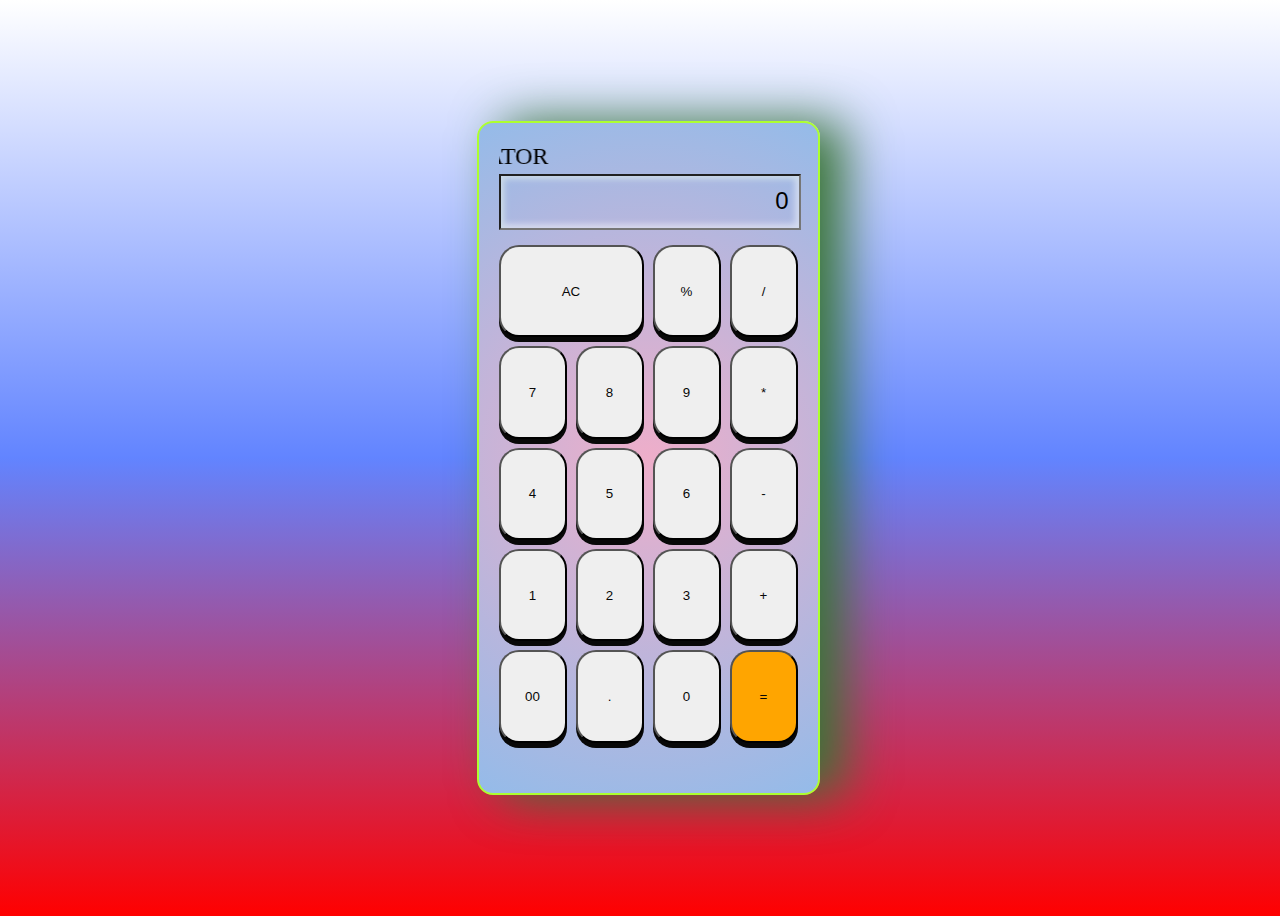
<file: Calculator/index.html>
<!DOCTYPE html>
<html lang="en">
<head>
    <meta charset="UTF-8">
    <meta name="viewport" content="width=device-width, initial-scale=1.0">
    <title>Calculator</title>
    <link rel="stylesheet" href="style.css">
</head>
<body>
    <div class="container">
        <marquee behavior="" direction="right" bgcolor="" loop="5"> CALCULATOR</marquee>
        <input type="text" placeholder="0" class="re" id="result">
        <div class="btns">
            <button onclick="clearScreen()" class="big">AC</button>
            <!-- <button onclick="clearone()">DEL</button> -->
            <button onclick="display('%')">%</button>
            <button onclick="display('/')">/</button>
            <button onclick="display('7')">7</button>
            <button onclick="display('8')">8</button>
            <button onclick="display('9')">9</button>
            <button onclick="display('*')">*</button>
            <button onclick="display('4')">4</button>
            <button onclick="display('5')">5</button>
            <button onclick="display('6')">6</button>
            <button onclick="display('-')">-</button>
            <button onclick="display('1')">1</button>
            <button onclick="display('2')">2</button>
            <button onclick="display('3')">3</button>
            <button onclick="display('+')">+</button>
            <button onclick="display('00')">00</button>
            <button onclick="display('.')">.</button>
            <button onclick="display('0')">0</button>
            <button onclick="calculate()" class="eql">=</button>
        </div>
    </div>
    <script src="./index.js"></script>
</body>
</html>
</file>
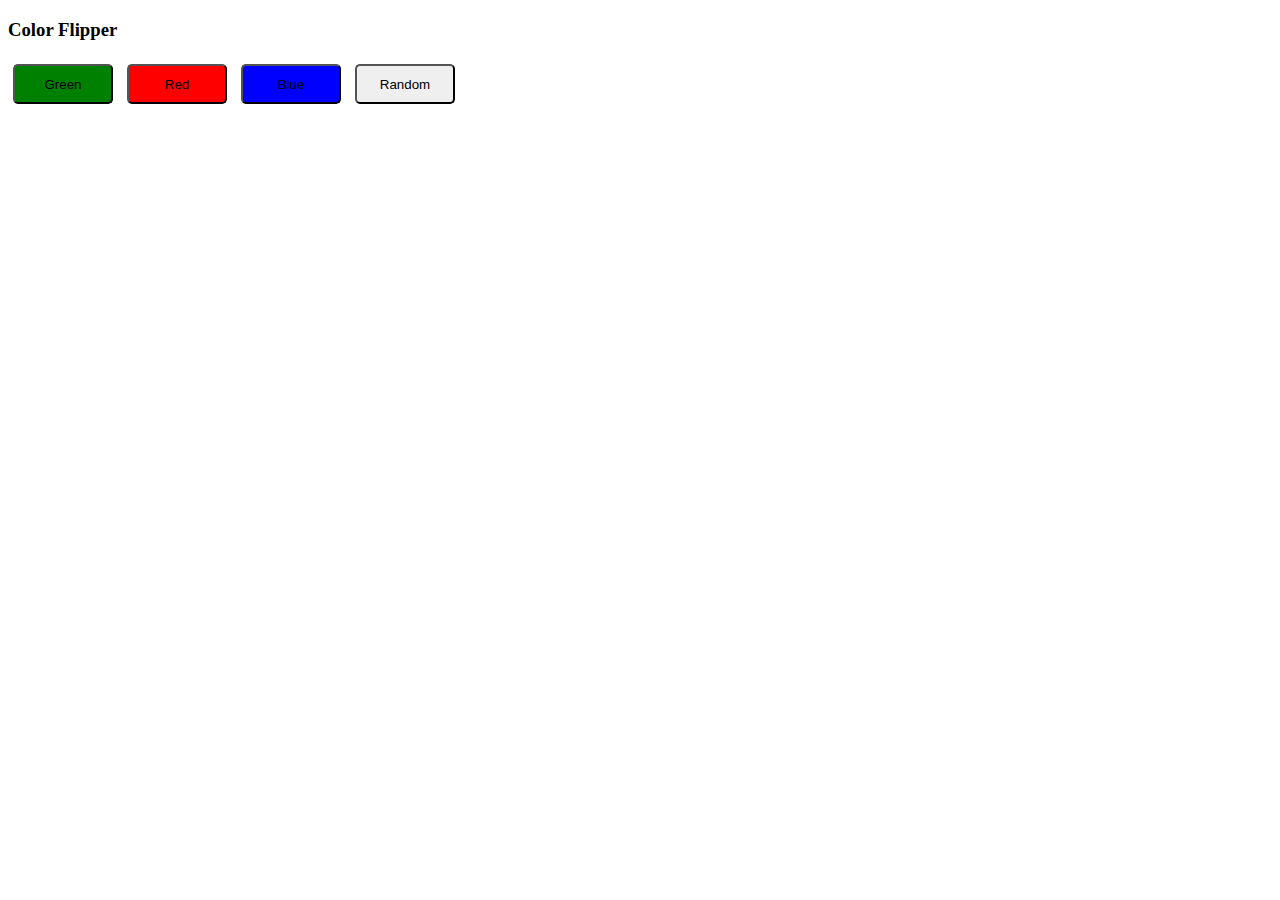
<file: ColorFlipper/index.html>
<!DOCTYPE html>
<html lang="en">
  <head>
    <title>Color Flipper</title>
    <link rel="stylesheet" href="./style.css" />
  </head>
  <body>
    <h3>Color Flipper</h3>
    <button id="green" onclick="setColor('green')">Green</button>
    <button id="red" onclick="setColor('red')">Red</button>
    <button id="blue" onclick="setColor('blue')">Blue</button>
    <button onclick="randomColor()">Random</button>
    <script src="./script.js"></script>
  </body>
</html>
</file>
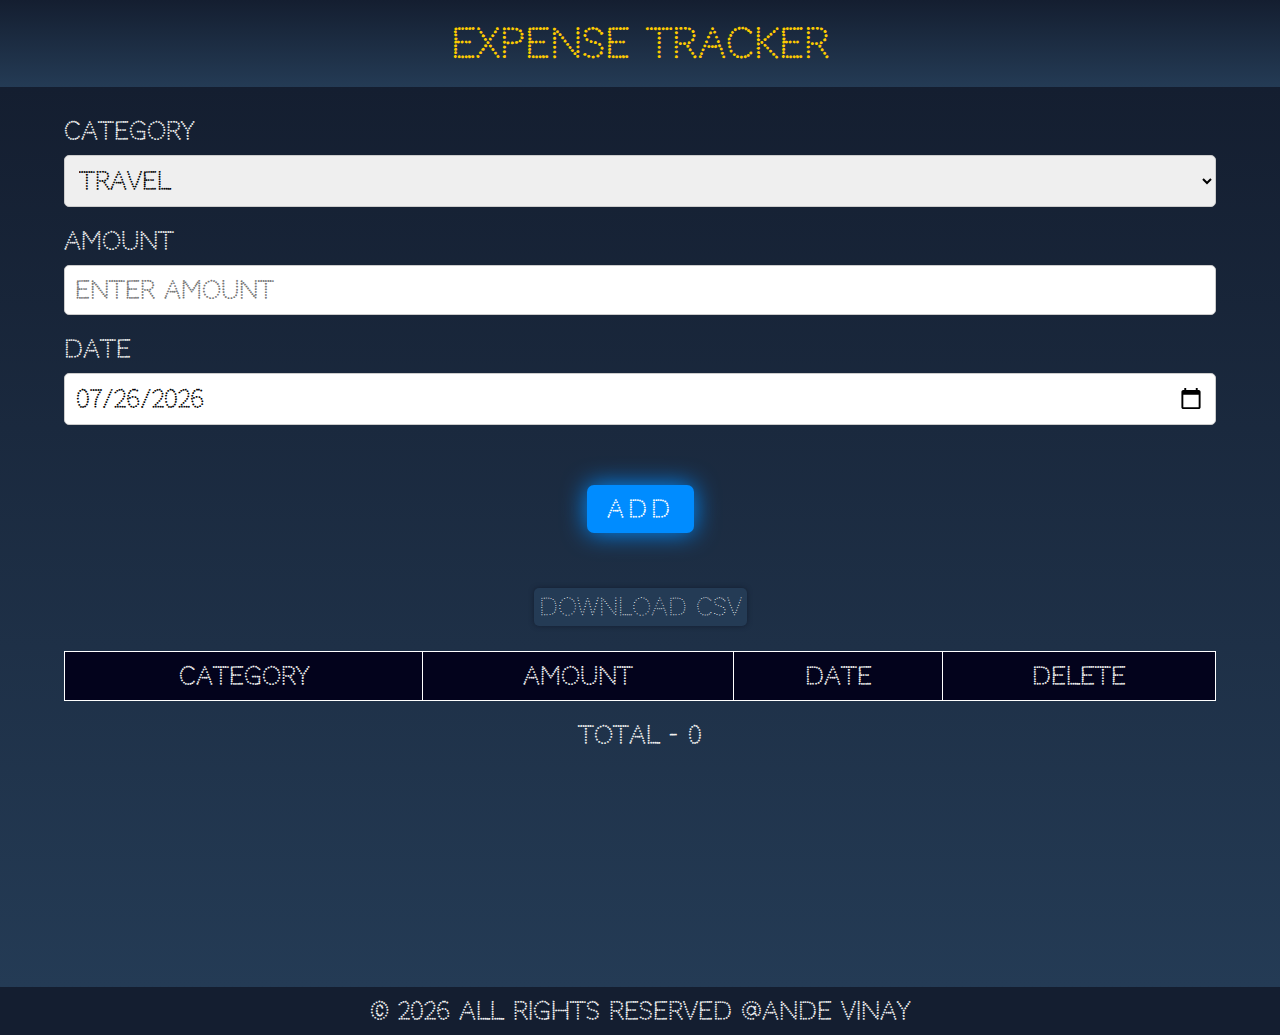
<file: Expense Tracker/index.html>
<!DOCTYPE html>
<html lang="en">
  <head>
    <meta charset="UTF-8" />
    <meta name="viewport" content="width=device-width, initial-scale=1.0" />
    <title>Expense Tracker</title>
    <link rel="stylesheet" href="styles.css" />
  </head>
  <body>
    <header>
      <h1 class="head">Expense Tracker</h1>
    </header>
    <main>
      <div class="options">
        <div class="option">
          <h2>Category</h2>
          <select id="category">
            <option value="travel">Travel</option>
            <option value="entertainment">Entertainment</option>
            <option value="food">Food</option>
            <option value="others">Others</option>
          </select>
          <input
            type="text"
            id="custom-category"
            placeholder="Enter custom category"
            class="hidden"
          />
        </div>
        <div class="option">
          <h2>Amount</h2>
          <input type="number" id="amount" placeholder="Enter amount" />
        </div>
        <div class="option">
          <h2>Date</h2>
          <input type="date" id="date" />
        </div>
        <button class="show-btn">ADD</button>
        <button class="download-btn">Download CSV</button>
      </div>
      <table>
        <thead class="thead">
          <tr>
            <th>Category</th>
            <th>Amount</th>
            <th>Date</th>
            <th>Delete</th>
          </tr>
        </thead>
        <tbody class="show-data"></tbody>
      </table>

      <div class="total">
        <p>Total -</p>
        <h3 class="amount">0</h3>
      </div>
    </main>

    <footer>
      <p>&copy; <span id="year"></span> All rights reserved @Ande Vinay</p>
    </footer>
  </body>
  <script src="./script.js"></script>
</html>
</file>
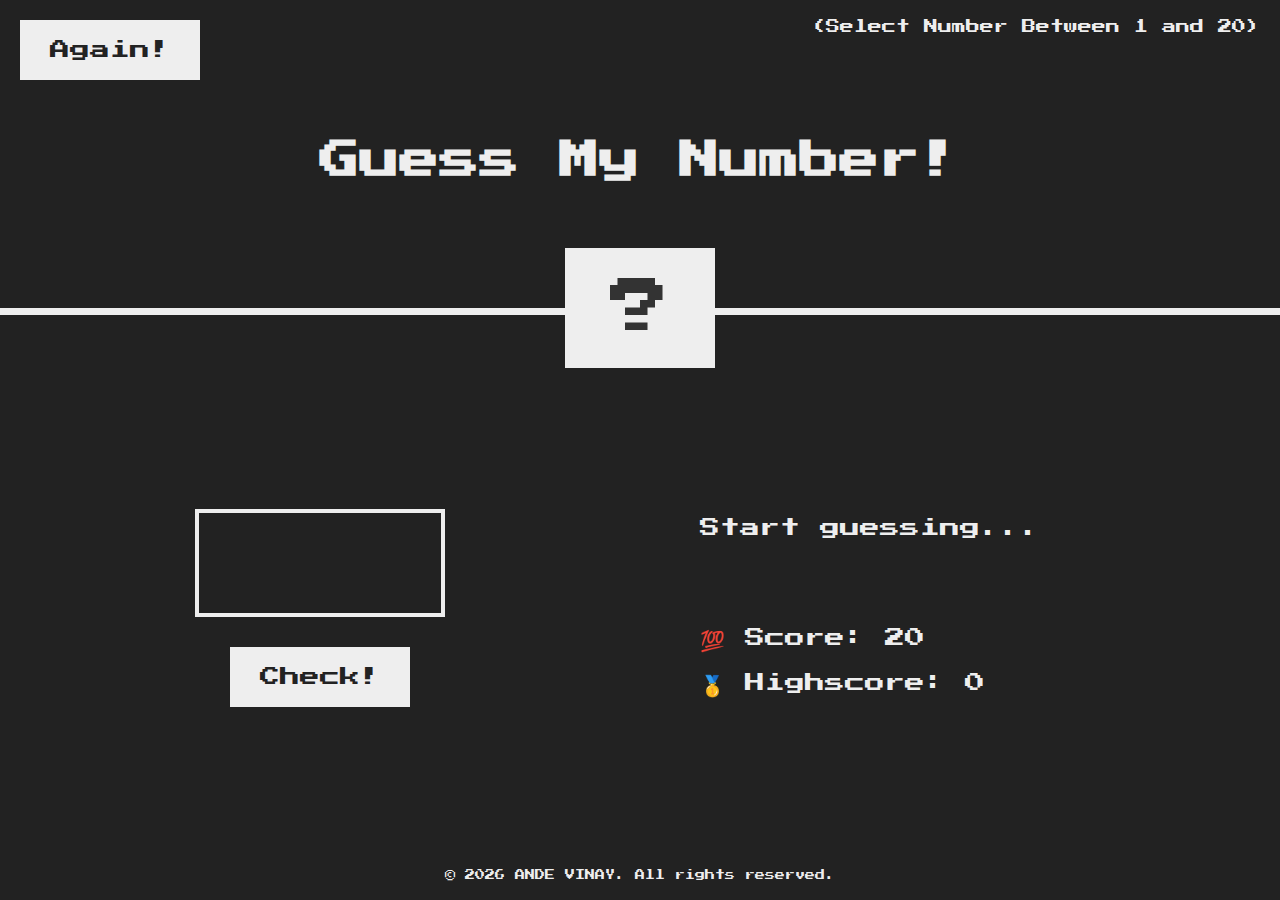
<file: Guess-My-Number/index.html>
<!DOCTYPE html>
<html lang="en">
  <head>
    <meta charset="UTF-8" />
    <meta name="viewport" content="width=device-width, initial-scale=1.0" />
    <meta http-equiv="X-UA-Compatible" content="ie=edge" />
    <link rel="stylesheet" href="index.css" />
    <!-- <link rel="stylesheet" href="./index.js"/> -->
    <title>Guess My Number!</title>
  </head>
  <body>
    <header>
      <h1>Guess My Number!</h1>
      <p class="between">(Select Number Between 1 and 20)</p>
      <button class="btn again">Again!</button>
      <div class="number">?</div>
    </header>
    <main>
      <section class="left">
        <input type="number" class="guess" />
        <button class="btn check">Check!</button>
      </section>
      <section class="right">
        <p class="message">Start guessing...</p>
        <p class="label-score">💯 Score: <span class="score">20</span></p>
        <p class="label-highscore">
          🥇 Highscore: <span class="highscore">0</span>
        </p>
      </section>
      <footer>
        <p>&copy; <span id="year"></span> ANDE VINAY. All rights reserved.</p>
      </footer>
    </main>
    <script src="index.js"></script>
  </body>
</html>
</file>
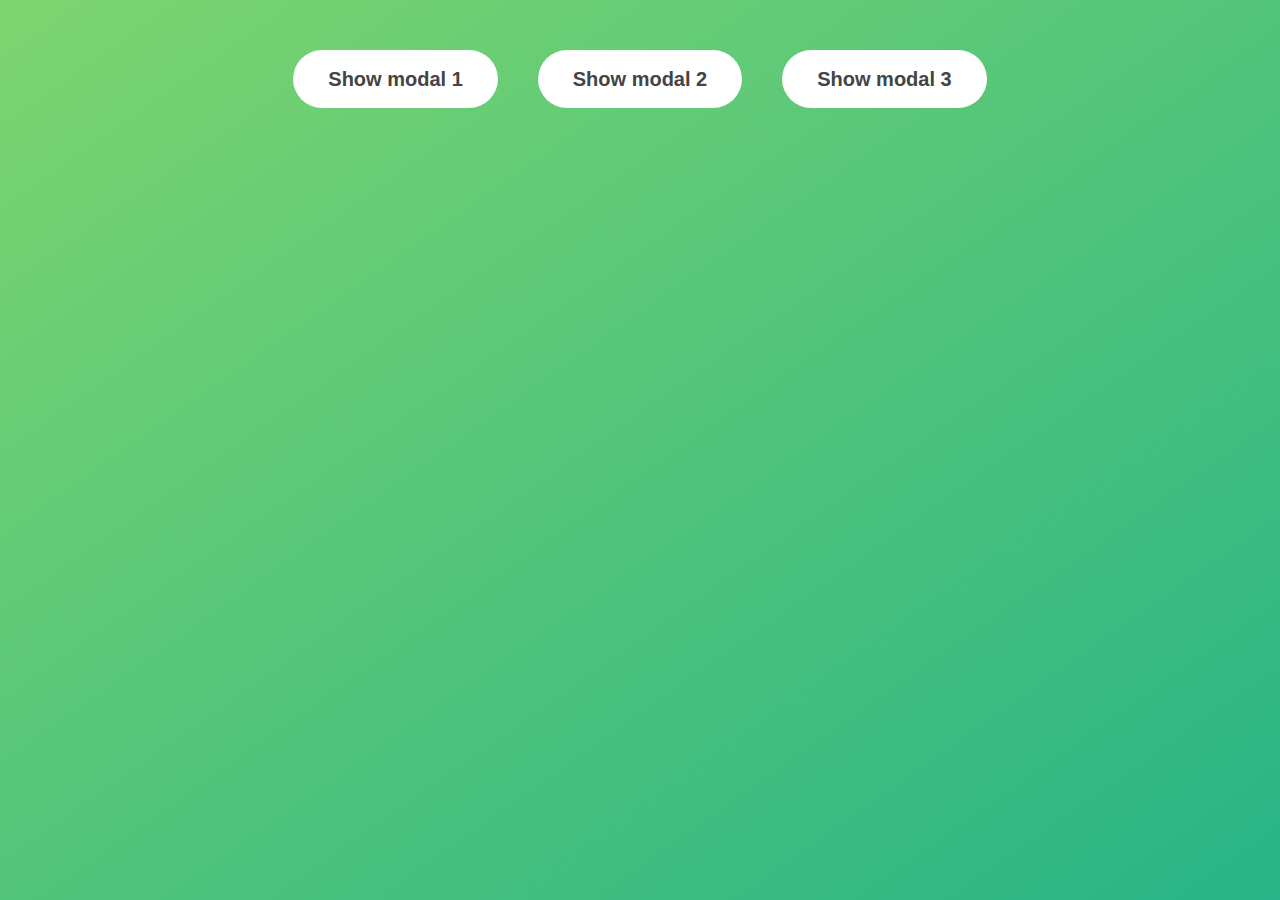
<file: Modal-Project/index.html>
<!DOCTYPE html>
<html lang="en">
  <head>
    <meta charset="UTF-8" />
    <meta name="viewport" content="width=device-width, initial-scale=1.0" />
    <meta http-equiv="X-UA-Compatible" content="ie=edge" />
    <link rel="stylesheet" href="style.css" />
    <title>Modal window</title>
  </head>
  <body>
    <button class="show-modal">Show modal 1</button>
    <button class="show-modal">Show modal 2</button>
    <button class="show-modal">Show modal 3</button>

    <div class="modal hidden">
      <button class="close-modal">&times;</button>
      <h1>I'm a modal window 😍</h1>
      <p>
        Lorem ipsum dolor sit amet, consectetur adipisicing elit, sed do eiusmod
        tempor incididunt ut labore et dolore magna aliqua. Ut enim ad minim
        veniam, quis nostrud exercitation ullamco laboris nisi ut aliquip ex ea
        commodo consequat. Duis aute irure dolor in reprehenderit in voluptate
        velit esse cillum dolore eu fugiat nulla pariatur. Excepteur sint
        occaecat cupidatat non proident, sunt in culpa qui officia deserunt
        mollit anim id est laborum.
      </p>
    </div>
    <div class="overlay hidden"></div>

    <script src="index.js"></script>
  </body>
</html>
</file>
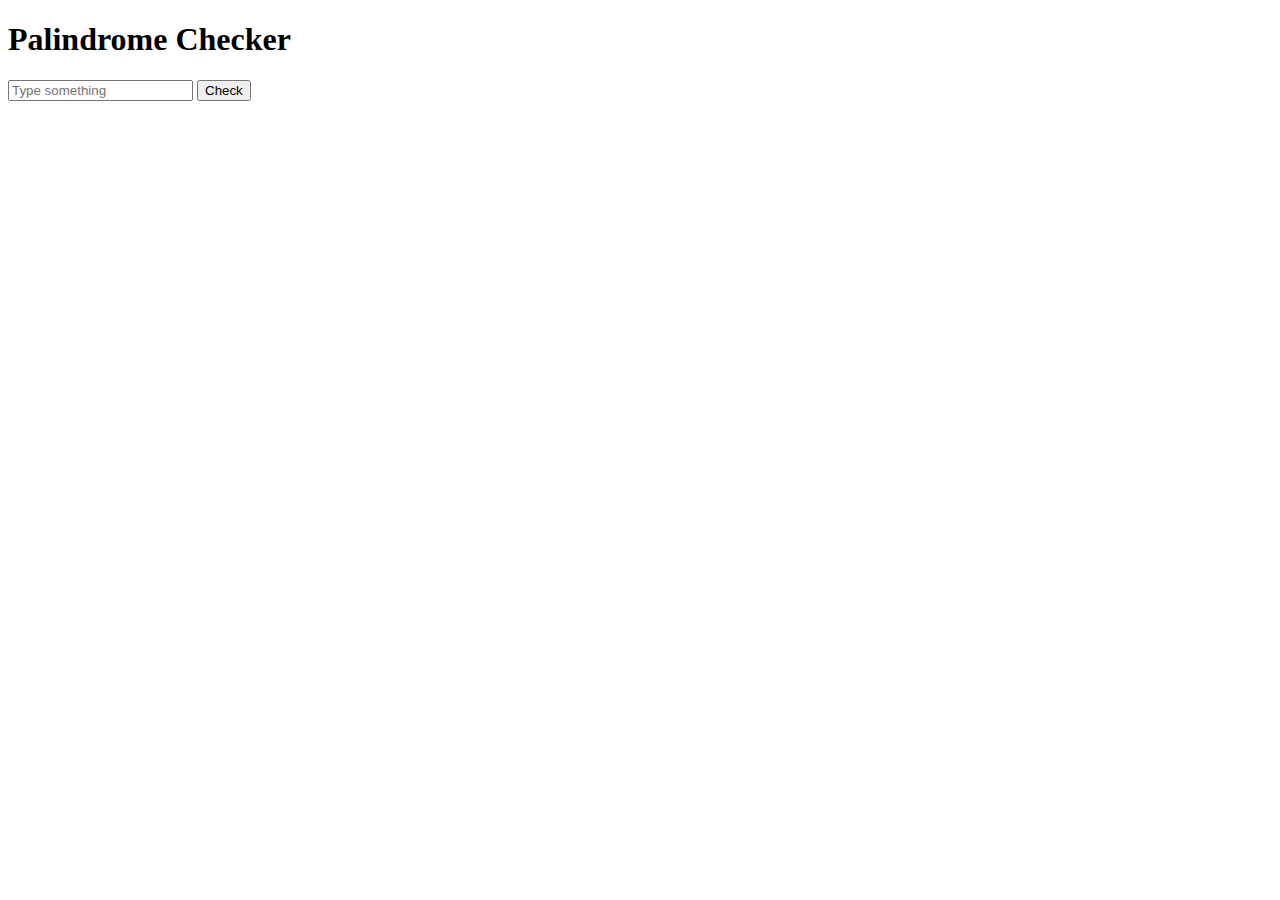
<file: PalindromeChecker/index.html>
<!DOCTYPE html>
<html lang="en">
  <head>
    <meta charset="UTF-8" />
    <meta name="viewport" content="width=device-width, initial-scale=1.0" />
    <title>Palindrome Checker</title>
  </head>

  <body>
    <h1>Palindrome Checker</h1>
    <input id="input" type="text" placeholder="Type something" />
    <button onclick="check()">Check</button>
    <script src="script.js"></script>
  </body>
</html>
</file>
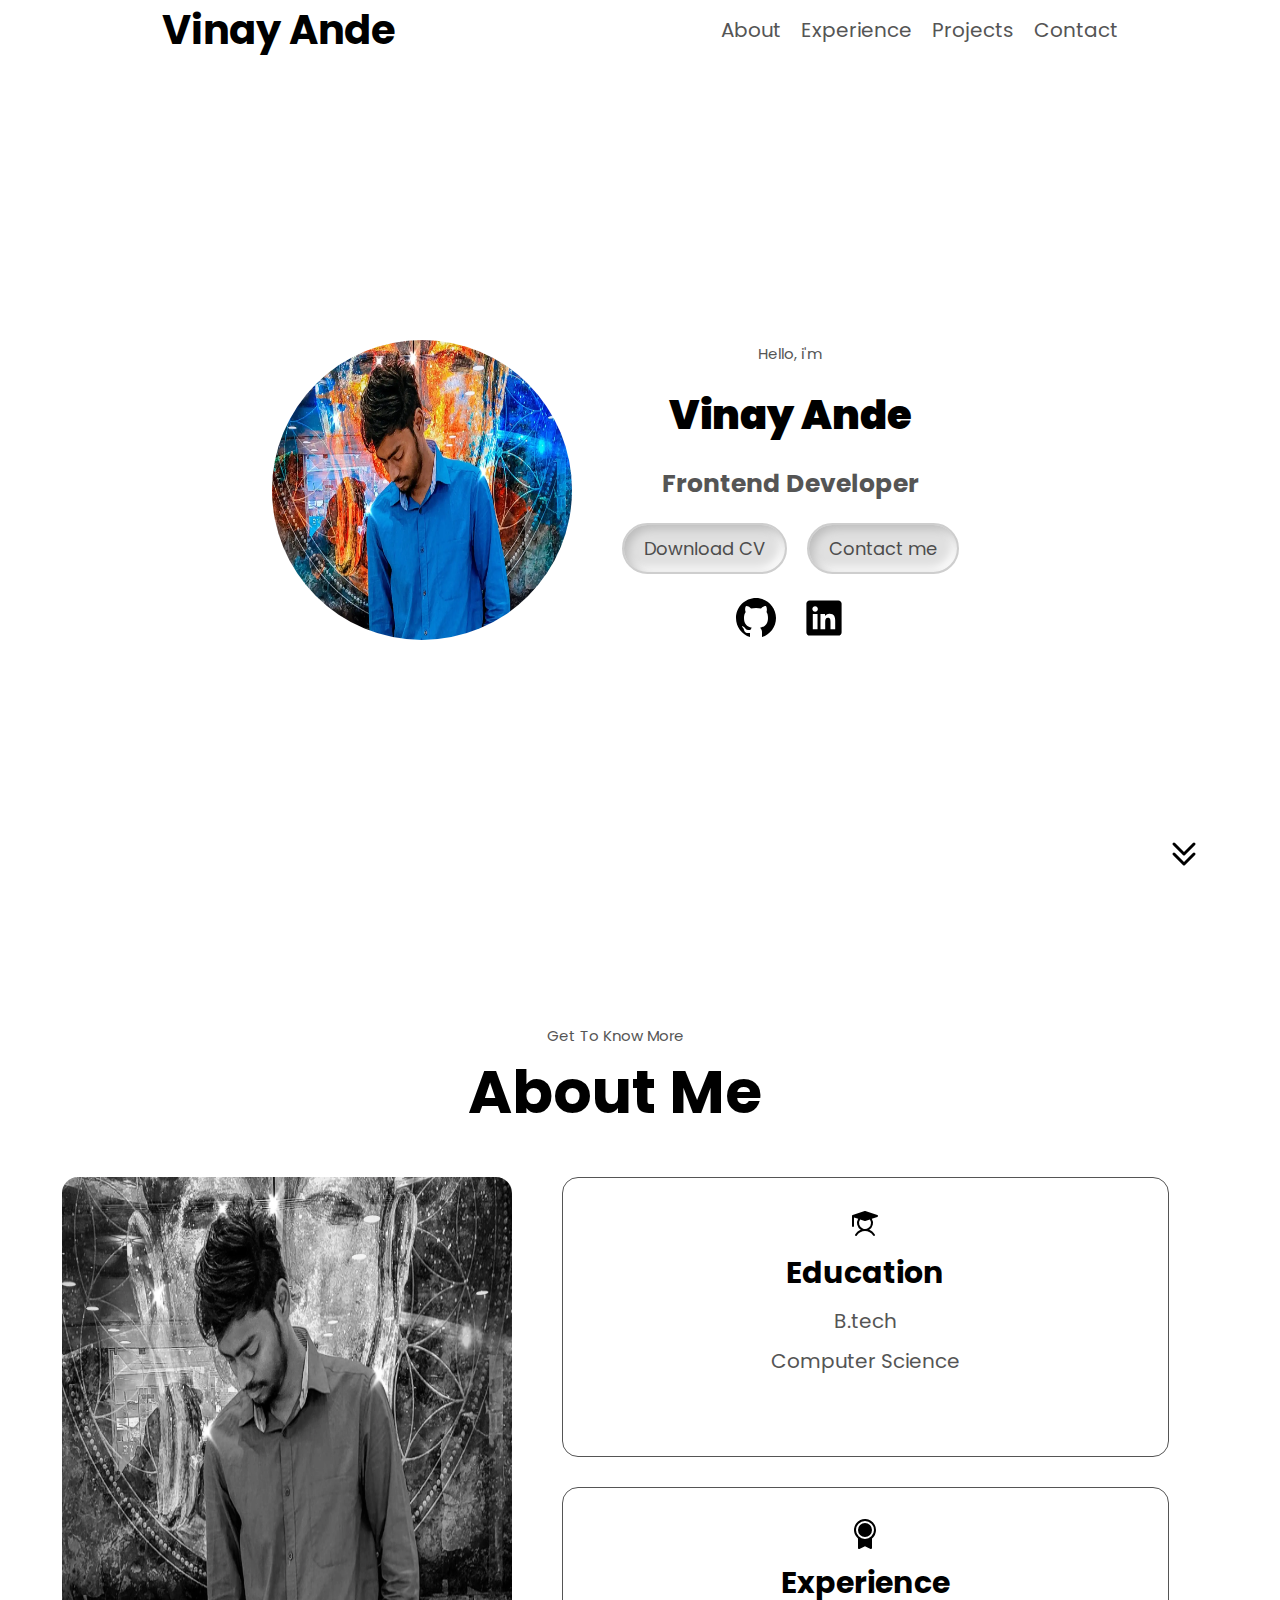
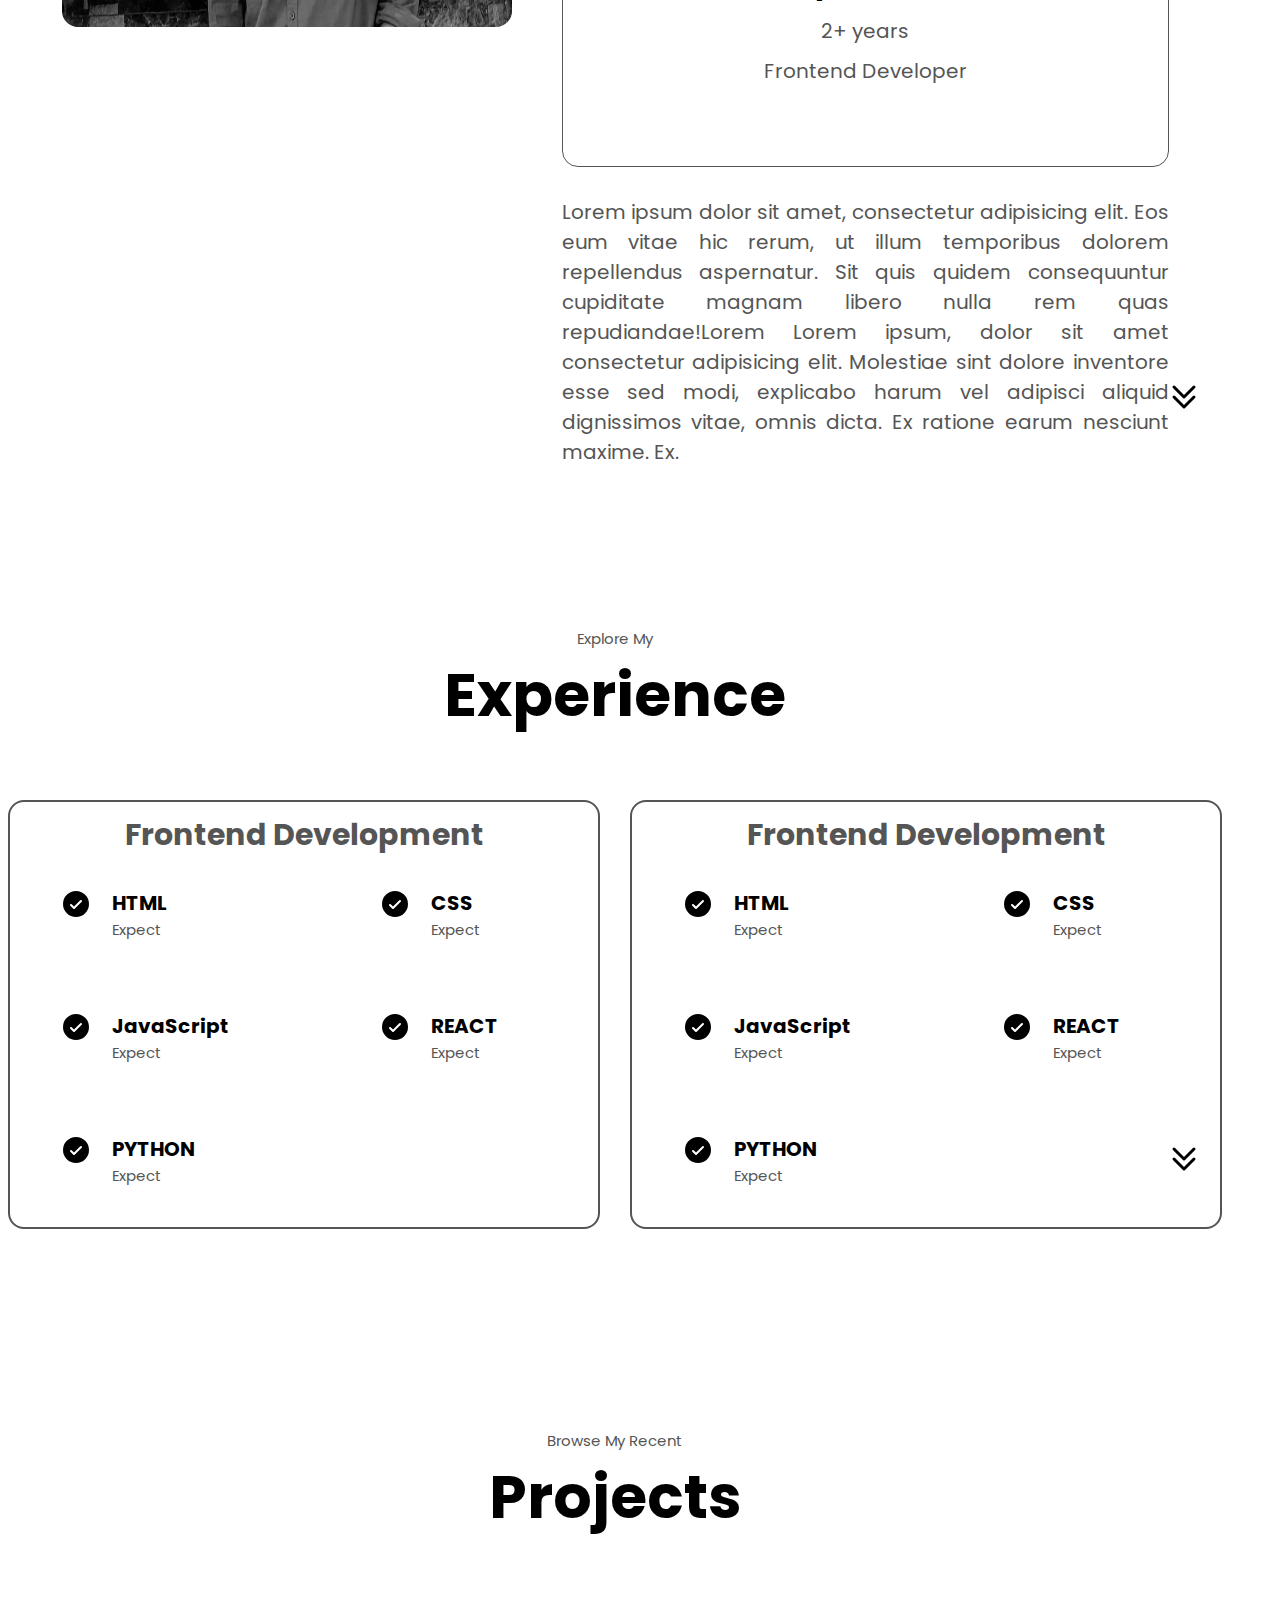
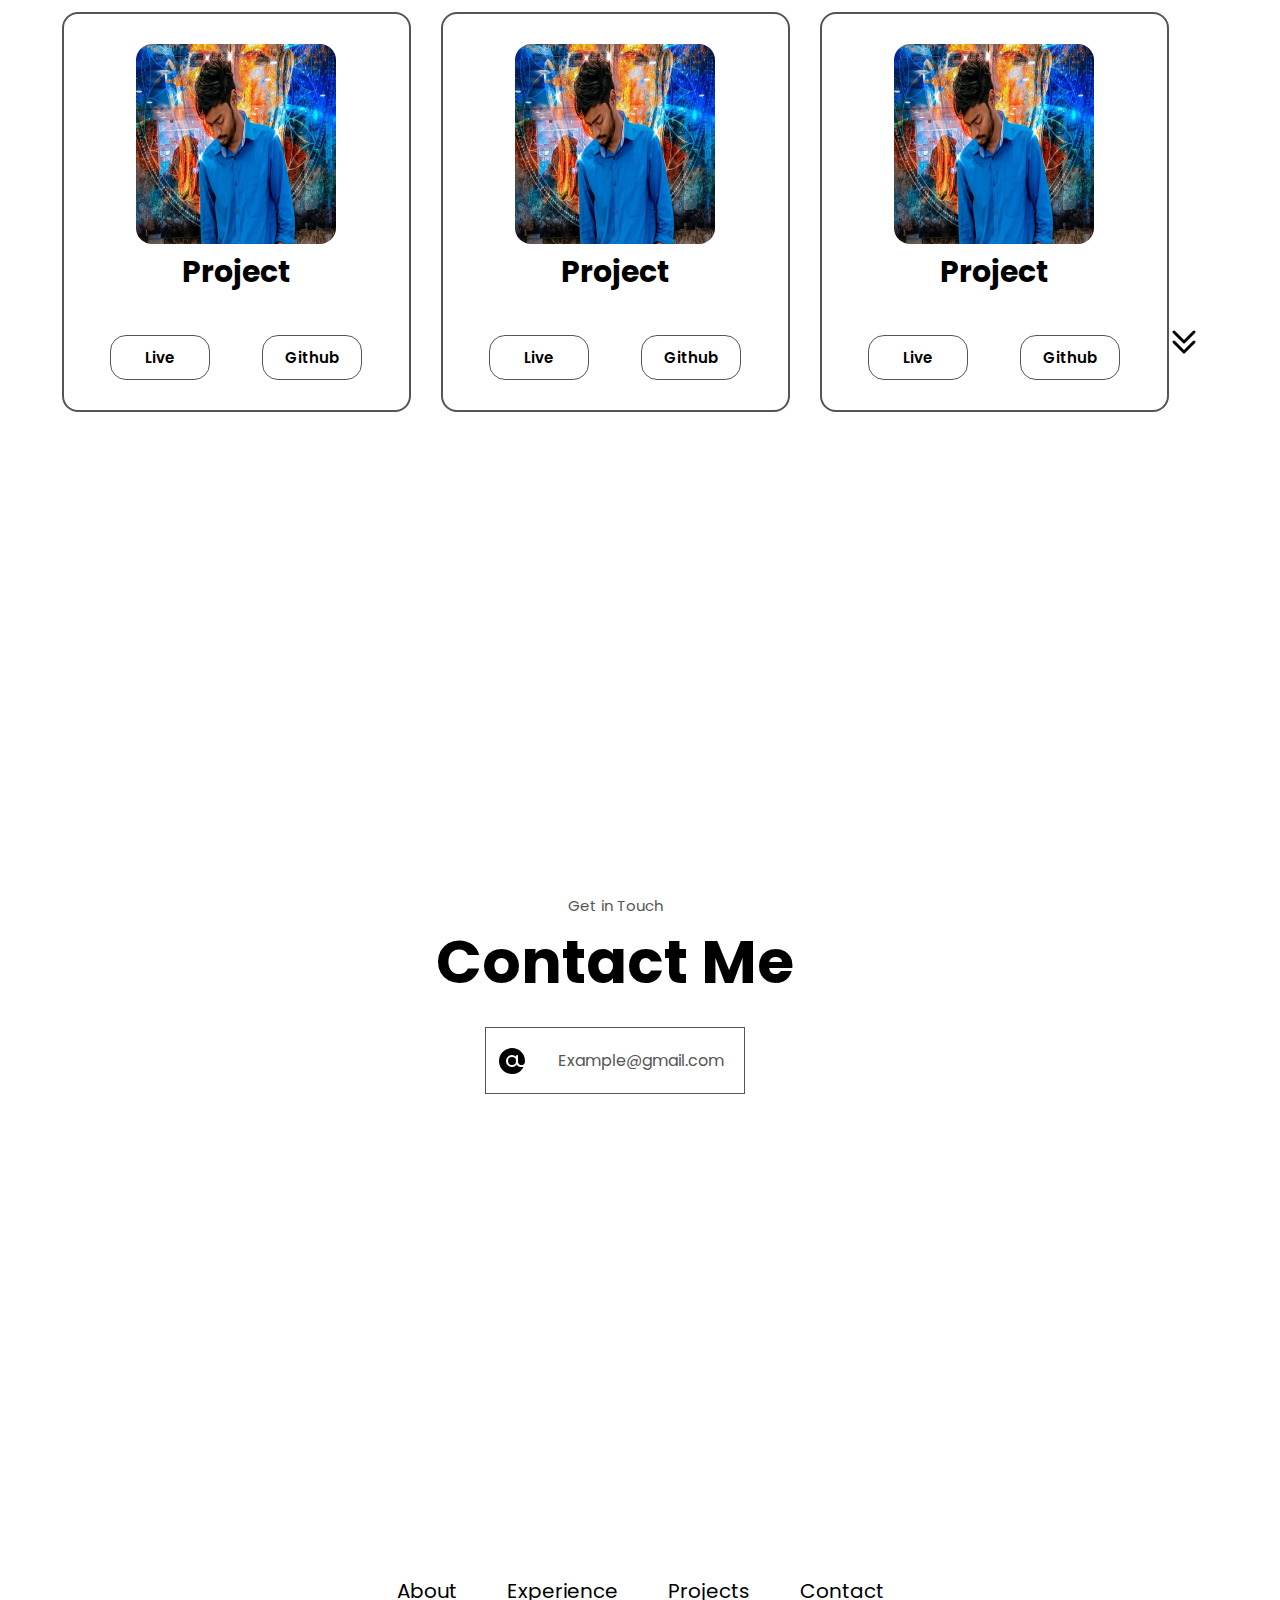
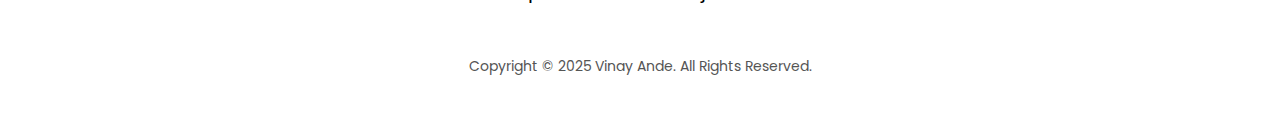
<file: Portfolio/index.html>
<!DOCTYPE html>
<html lang="en">
  <head>
    <meta charset="UTF-8" />
    <meta name="viewport" content="width=device-width, initial-scale=1.0" />
    <title>My portfolio</title>
    <link rel="stylesheet" href="./styles.css" />
    <script src="./script.js"></script>
  </head>
  <body>
    <nav class="nav-cont">
      <div class="logo">
        <h1><a href="#">Vinay Ande</a></h1>
      </div>
      <div class="nav-links">
        <ul>
          <li class="btn"><a href="#About">About</a></li>
          <li class="btn"><a href="#Experience">Experience</a></li>
          <li class="btn"><a href="#Project">Projects</a></li>
          <li class="btn"><a href="#Contact">Contact</a></li>
        </ul>
      </div>
    </nav>

    <nav class="nav-ham">
      <div class="logo">
        <h1><a href="#">Vinay Ande</a></h1>
      </div>
      <div class="ham-icon" onclick="toggleMenu()">
        <span></span>
        <span></span>
        <span></span>
        <div class="nav-ham-links">
          <ul>
            <li class="btn" onclick="toggleMenu()">
              <a href="#About">About</a>
            </li>
            <li class="btn" onclick="toggleMenu()">
              <a href="#Experience">Experience</a>
            </li>
            <li class="btn" onclick="toggleMenu()">
              <a href="#Project">Projects</a>
            </li>
            <li class="btn" onclick="toggleMenu()">
              <a href="#Contact">Contact</a>
            </li>
          </ul>
        </div>
      </div>
    </nav>

    <section class="hero">
      <div class="profile-img">
        <img src="./Asset/profile.webp" alt="profile" />
      </div>
      <div class="profile-text">
        <p>Hello, i'm</p>
        <h1>Vinay Ande</h1>
        <h2>Frontend Developer</h2>
        <div class="hero-btn">
          <a
            href="#cv"
            onclick="window.open('./Asset/Resume_venkatesh (4).pdf')"
            >Download CV</a
          >
          <a href="#Contact">Contact me</a>
        </div>
        <div class="hero-svg">
          <svg
            class="github"
            xmlns="http://www.w3.org/2000/svg"
            x="0px"
            y="0px"
            width="48"
            height="48"
            viewBox="0 0 48 48"
            onclick="location.href='https://github.com/'"
          >
            <path
              d="M44,24c0,8.96-5.88,16.54-14,19.08V38c0-1.71-0.72-3.24-1.86-4.34c5.24-0.95,7.86-4,7.86-9.66c0-2.45-0.5-4.39-1.48-5.9 c0.44-1.71,0.7-4.14-0.52-6.1c-2.36,0-4.01,1.39-4.98,2.53C27.57,14.18,25.9,14,24,14c-1.8,0-3.46,0.2-4.94,0.61 C18.1,13.46,16.42,12,14,12c-1.42,2.28-0.84,4.74-0.3,6.12C12.62,19.63,12,21.57,12,24c0,5.66,2.62,8.71,7.86,9.66 c-0.67,0.65-1.19,1.44-1.51,2.34H16c-1.44,0-2-0.64-2.77-1.68c-0.77-1.04-1.6-1.74-2.59-2.03c-0.53-0.06-0.89,0.37-0.42,0.75 c1.57,1.13,1.68,2.98,2.31,4.19C13.1,38.32,14.28,39,15.61,39H18v4.08C9.88,40.54,4,32.96,4,24C4,12.95,12.95,4,24,4 S44,12.95,44,24z"
            ></path>
          </svg>
          <svg
            xmlns="http://www.w3.org/2000/svg"
            x="0px"
            y="0px"
            width="48"
            height="48"
            viewBox="0 0 30 30"
            onclick="location.href='https://www.linkedin.com/'"
          >
            <path
              d="M24,4H6C4.895,4,4,4.895,4,6v18c0,1.105,0.895,2,2,2h18c1.105,0,2-0.895,2-2V6C26,4.895,25.105,4,24,4z M10.954,22h-2.95 v-9.492h2.95V22z M9.449,11.151c-0.951,0-1.72-0.771-1.72-1.72c0-0.949,0.77-1.719,1.72-1.719c0.948,0,1.719,0.771,1.719,1.719 C11.168,10.38,10.397,11.151,9.449,11.151z M22.004,22h-2.948v-4.616c0-1.101-0.02-2.517-1.533-2.517 c-1.535,0-1.771,1.199-1.771,2.437V22h-2.948v-9.492h2.83v1.297h0.04c0.394-0.746,1.356-1.533,2.791-1.533 c2.987,0,3.539,1.966,3.539,4.522V22z"
            ></path>
          </svg>
        </div>
      </div>
      <a class="arrowhome" href="#About">
        <svg
          xmlns="http://www.w3.org/2000/svg"
          width="32"
          height="32"
          fill="#000000"
          viewBox="0 0 256 256"
        >
          <path
            d="M216.49,127.51a12,12,0,0,1,0,17l-80,80a12,12,0,0,1-17,0l-80-80a12,12,0,1,1,17-17L128,199l71.51-71.52A12,12,0,0,1,216.49,127.51Zm-97,17a12,12,0,0,0,17,0l80-80a12,12,0,0,0-17-17L128,119,56.49,47.51a12,12,0,0,0-17,17Z"
          ></path>
        </svg>
      </a>
    </section>

    <section class="about align" id="About">
      <p>Get To Know More</p>
      <h1>About Me</h1>
      <div class="about-text-container">
        <img src="./Asset/profile-dull.webp" alt="about-profile" />
        <div class="about-svg">
          <div class="about-svg-left">
            <svg
              xmlns="http://www.w3.org/2000/svg"
              width="32"
              height="32"
              fill="#000000"
              viewBox="0 0 256 256"
            >
              <path
                d="M226.53,56.41l-96-32a8,8,0,0,0-5.06,0l-96,32A8,8,0,0,0,24,64v80a8,8,0,0,0,16,0V75.1L73.59,86.29a64,64,0,0,0,20.65,88.05c-18,7.06-33.56,19.83-44.94,37.29a8,8,0,1,0,13.4,8.74C77.77,197.25,101.57,184,128,184s50.23,13.25,65.3,36.37a8,8,0,0,0,13.4-8.74c-11.38-17.46-27-30.23-44.94-37.29a64,64,0,0,0,20.65-88l44.12-14.7a8,8,0,0,0,0-15.18ZM176,120A48,48,0,1,1,89.35,91.55l36.12,12a8,8,0,0,0,5.06,0l36.12-12A47.89,47.89,0,0,1,176,120Z"
              ></path>
            </svg>
            <h3>Education</h3>
            <p>B.tech</p>
            <p>Computer Science</p>
          </div>
          <div class="about-svg-right">
            <svg
              xmlns="http://www.w3.org/2000/svg"
              width="32"
              height="32"
              fill="#000000"
              viewBox="0 0 256 256"
            >
              <path
                d="M216,96A88,88,0,1,0,72,163.83V240a8,8,0,0,0,11.58,7.16L128,225l44.43,22.21A8.07,8.07,0,0,0,176,248a8,8,0,0,0,8-8V163.83A87.85,87.85,0,0,0,216,96ZM56,96a72,72,0,1,1,72,72A72.08,72.08,0,0,1,56,96Zm16,0a56,56,0,1,1,56,56A56.06,56.06,0,0,1,72,96Z"
              ></path>
              <h3>Experience</h3>
              <p>2+ years</p>
              <p>Frontend Developer</p>
            </svg>
          </div>
          <p class="about-text">
            Lorem ipsum dolor sit amet, consectetur adipisicing elit. Eos eum
            vitae hic rerum, ut illum temporibus dolorem repellendus aspernatur.
            Sit quis quidem consequuntur cupiditate magnam libero nulla rem quas
            repudiandae!Lorem Lorem ipsum, dolor sit amet consectetur
            adipisicing elit. Molestiae sint dolore inventore esse sed modi,
            explicabo harum vel adipisci aliquid dignissimos vitae, omnis dicta.
            Ex ratione earum nesciunt maxime. Ex.
          </p>
        </div>
      </div>
      <a class="arrowabout" href="#Experience">
        <svg
          xmlns="http://www.w3.org/2000/svg"
          width="32"
          height="32"
          fill="#000000"
          viewBox="0 0 256 256"
        >
          <path
            d="M216.49,127.51a12,12,0,0,1,0,17l-80,80a12,12,0,0,1-17,0l-80-80a12,12,0,1,1,17-17L128,199l71.51-71.52A12,12,0,0,1,216.49,127.51Zm-97,17a12,12,0,0,0,17,0l80-80a12,12,0,0,0-17-17L128,119,56.49,47.51a12,12,0,0,0-17,17Z"
          ></path>
        </svg>
      </a>
    </section>

    <section class="Experience align" id="Experience">
      <p>Explore My</p>
      <h1>Experience</h1>
      <div>
        <div class="Exp-skills">
          <div class="Exp-skills-right">
            <h2>Frontend Development</h2>
            <div class="skills">
              <article>
                <img src="./Asset/check-circle-fill.svg" alt="cicle" />
                <div>
                  <h2>HTML</h2>
                  <p>Expect</p>
                </div>
              </article>
              <article>
                <img src="./Asset/check-circle-fill.svg" alt="cicle" />
                <div>
                  <h2>CSS</h2>
                  <p>Expect</p>
                </div>
              </article>
              <article>
                <img src="./Asset/check-circle-fill.svg" alt="cicle" />
                <div>
                  <h2>JavaScript</h2>
                  <p>Expect</p>
                </div>
              </article>
              <article>
                <img src="./Asset/check-circle-fill.svg" alt="cicle" />
                <div>
                  <h2>REACT</h2>
                  <p>Expect</p>
                </div>
              </article>
              <article>
                <img src="./Asset/check-circle-fill.svg" alt="cicle" />
                <div>
                  <h2>PYTHON</h2>
                  <p>Expect</p>
                </div>
              </article>
            </div>
          </div>
          <div class="Exp-skills-left">
            <h2>Frontend Development</h2>
            <div class="skills">
              <article>
                <img src="./Asset/check-circle-fill.svg" alt="cicle" />
                <div>
                  <h2>HTML</h2>
                  <p>Expect</p>
                </div>
              </article>
              <article>
                <img src="./Asset/check-circle-fill.svg" alt="cicle" />
                <div>
                  <h2>CSS</h2>
                  <p>Expect</p>
                </div>
              </article>
              <article>
                <img src="./Asset/check-circle-fill.svg" alt="cicle" />
                <div>
                  <h2>JavaScript</h2>
                  <p>Expect</p>
                </div>
              </article>
              <article>
                <img src="./Asset/check-circle-fill.svg" alt="cicle" />
                <div>
                  <h2>REACT</h2>
                  <p>Expect</p>
                </div>
              </article>
              <article>
                <img src="./Asset/check-circle-fill.svg" alt="cicle" />
                <div>
                  <h2>PYTHON</h2>
                  <p>Expect</p>
                </div>
              </article>
            </div>
          </div>
        </div>
      </div>
      <a class="arrowproject" href="#Project">
        <svg
          xmlns="http://www.w3.org/2000/svg"
          width="32"
          height="32"
          fill="#000000"
          viewBox="0 0 256 256"
        >
          <path
            d="M216.49,127.51a12,12,0,0,1,0,17l-80,80a12,12,0,0,1-17,0l-80-80a12,12,0,1,1,17-17L128,199l71.51-71.52A12,12,0,0,1,216.49,127.51Zm-97,17a12,12,0,0,0,17,0l80-80a12,12,0,0,0-17-17L128,119,56.49,47.51a12,12,0,0,0-17,17Z"
          ></path>
        </svg>
      </a>
    </section>

    <section class="Projects align" id="Project">
      <p>Browse My Recent</p>
      <h1>Projects</h1>
      <div class="cards">
        <div class="project-cards">
          <img
            src="./Asset/profile.webp"
            alt="cardsimg"
            height="200px"
            width="200px"
          />
          <h3>Project</h3>
          <div class="project-link">
            <a href="#">Live</a>
            <a href="#">Github</a>
          </div>
        </div>
        <div class="project-cards">
          <img
            src="./Asset/profile.webp"
            alt="cardsimg"
            height="200px"
            width="200px"
          />
          <h3>Project</h3>
          <div class="project-link">
            <a href="#">Live</a>
            <a href="#">Github</a>
          </div>
        </div>
        <div class="project-cards">
          <img
            src="./Asset/profile.webp"
            alt="cardsimg"
            height="200px"
            width="200px"
          />
          <h3>Project</h3>
          <div class="project-link">
            <a href="#">Live</a>
            <a href="#">Github</a>
          </div>
        </div>
      </div>

      <a class="arrowcontact" href="#Contact">
        <svg
          xmlns="http://www.w3.org/2000/svg"
          width="32"
          height="32"
          fill="#000000"
          viewBox="0 0 256 256"
        >
          <path
            d="M216.49,127.51a12,12,0,0,1,0,17l-80,80a12,12,0,0,1-17,0l-80-80a12,12,0,1,1,17-17L128,199l71.51-71.52A12,12,0,0,1,216.49,127.51Zm-97,17a12,12,0,0,0,17,0l80-80a12,12,0,0,0-17-17L128,119,56.49,47.51a12,12,0,0,0-17,17Z"
          ></path>
        </svg>
      </a>
    </section>

    <section class="contact align" id="Contact">
      <p>Get in Touch</p>
      <h1>Contact Me</h1>
      <div class="mail">
        <svg
          xmlns="http://www.w3.org/2000/svg"
          width="32"
          height="32"
          fill="#000000"
          viewBox="0 0 256 256"
        >
          <path
            d="M232,128c0,.51,0,1,0,1.52-.34,14.26-5.63,30.48-28,30.48-23.14,0-28-17.4-28-32V88a8,8,0,0,0-8.53-8A8.17,8.17,0,0,0,160,88.27v4a48,48,0,1,0,6.73,64.05,40.19,40.19,0,0,0,3.38,5C175.48,168,185.71,176,204,176a54.81,54.81,0,0,0,9.22-.75,4,4,0,0,1,4.09,6A104.05,104.05,0,0,1,125.91,232C71.13,230.9,26.2,186.86,24.08,132.11A104,104,0,1,1,232,128ZM96,128a32,32,0,1,0,32-32A32,32,0,0,0,96,128Z"
          ></path>
        </svg>
        <a href="#">Example@gmail.com</a>
      </div>
    </section>

    <footer>
      <nav class="footer-nav-links">
        <ul>
          <li class="btn"><a href="#About">About</a></li>
          <li class="btn"><a href="#Experience">Experience</a></li>
          <li class="btn"><a href="#Project">Projects</a></li>
          <li class="btn"><a href="#Contact">Contact</a></li>
        </ul>
      </nav>

      <p class="footernote">
        Copyright © 2025 Vinay Ande. All Rights Reserved.
      </p>
    </footer>
  </body>
</html>
</file>
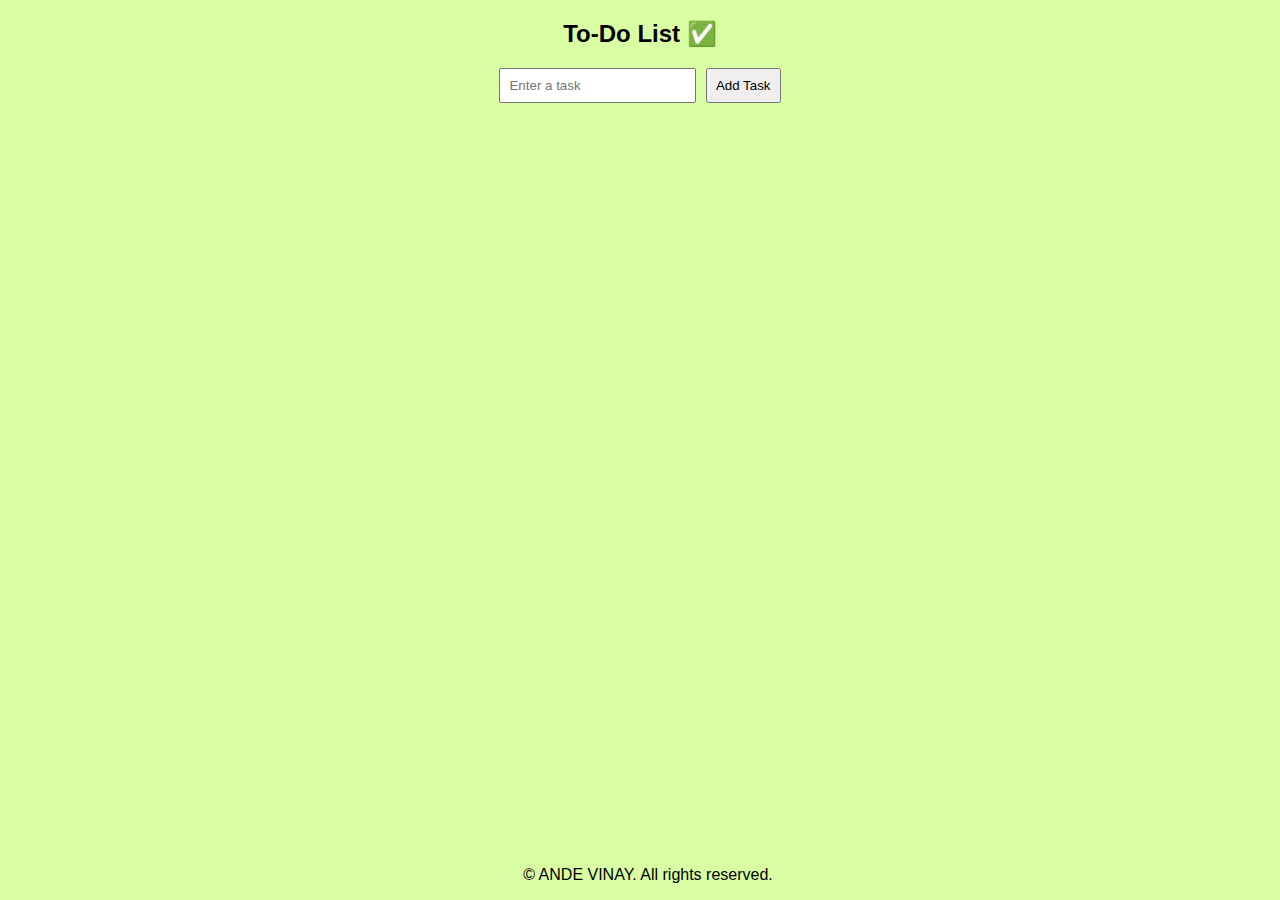
<file: Todo-list/index.html>
<!DOCTYPE html>
<html lang="en">
  <head>
    <meta charset="UTF-8" />
    <meta name="viewport" content="width=device-width, initial-scale=1.0" />
    <title>To-Do List</title>
    <style>
      body {
        font-family: Arial, sans-serif;
        text-align: center;
        background-color: rgba(150, 250, 0, 0.366);
      }
      input {
        padding: 8px;
        margin-right: 5px;
      }
      button {
        padding: 8px;
        cursor: pointer;
      }
      ul {
        list-style-type: none;
        padding: 0;
      }
      li {
        margin: 10px 0;
        padding: 8px;
        font-size: 24px;
        background: rgb(189, 209, 109);
        display: flex;
        justify-content: space-between;
      }

      footer {
        width: 100%;
        position: absolute;
        bottom: 0;
        text-align: center;
      }
    </style>
  </head>
  <body>
    <h2>To-Do List ✅</h2>

    <input type="text" id="taskInput" placeholder="Enter a task" />
    <button class="btn" onclick="addTask()">Add Task</button>

    <ul id="taskList"></ul>

    <footer>
      <p>&copy; <span id="year"></span> ANDE VINAY. All rights reserved.</p>
    </footer>

    <script src="script.js"></script>
  </body>
</html>
</file>
<file: Calculator/style.css>
body{
    display: flex;
    flex-wrap: wrap;
    justify-content: center;
    align-items: center;
    width: 100%;
    height: 100vh;
    background-color: #FFFFFF;
background-image: linear-gradient(180deg, #FFFFFF 0%, 
#6284FF 50%, #FF0000 100%);

}
marquee{
    color: black;
    font-family:cursive;
    font-size: x-large;
}
.container{
    border: 2px solid greenyellow;
    width: 299px;
    height: 70%;
    border-radius: 16px;
    padding:20px;
    background: rgb(238,174,202);
    box-shadow: 25px 1px 50px rgb(58, 117, 55);
background: radial-gradient(circle, rgba(238,174,202,1) 0%, rgba(148,187,233,1) 100%);
}

input{
    font-size:1.4rem ;
    color: rgb(187, 21, 143);
    width: 93%;
    text-align: right;
    height: 2rem;
    background: transparent;
    padding: 10px;
    margin: 0px;
    box-shadow: rgb(204, 219, 232) 3px 3px 6px 0px inset, rgba(255, 255, 255, 0.5) -3px -3px 6px 1px inset;
}

input::placeholder{
    color: black;
    font-size: 1.5rem;
}

.btns{
    display: grid;
    height: 79%;
    margin-top: 15px;
    grid-template-columns: repeat(4,1fr);  
    grid-template-rows: repeat(5,1fr);
    gap: 9px;     
}

.big {
grid-column:1/3;
}

.eql {
    background-color: orange;
}

button{
    color: rgb(8, 8, 8);
    /* background: linear-gradient(-180deg, #3d4b3d 50%, #171817 50%); */
    border-radius: 20px;
    border-style: outset;
    /* box-shadow: 0 60px 80px rgba(0,0,0,0.60), 0 45px 26px rgba(0,0,0,0.14); */
    cursor: pointer;
    box-shadow: 0px 5px ;

}

button:hover{
    box-shadow: 0 0 10px 0 #b9e3f6 inset, 0 0 20px 2px #0fda96;
    border: 1px solid #00fffff8;
    font-size: xx-large;
    color: aqua;
    box-shadow: 0px 5px ;
}
</file>
<file: ColorFlipper/style.css>
#green {
  background-color: green;
}

#red {
  background-color: red;
}

#blue {
  background-color: blue;
}

button {
  border-radius: 5px;
  width: 100px;
  height: 40px;
  margin: 5px;
}
</file>
<file: Expense Tracker/styles.css>
@import url("https://fonts.googleapis.com/css2?family=Bungee+Spice&family=Codystar:wght@300;400&family=Underdog&display=swap");
* {
  margin: 0;
  padding: 0;
  box-sizing: border-box;
  font-family: "Codystar", sans-serif;
  font-weight: 800;
  font-style: normal;
  font-size: clamp(16px, 3vw, 24px);
}

main {
  width: 100%;
  height: 100vh;
  display: flex;
  flex-direction: column;
  align-items: center;
  overflow-x: hidden;
  text-align: center;
  background: #141e30;
  background: -webkit-linear-gradient(to top, #243b55, #141e30);
  background: linear-gradient(to top, #243b55, #141e30);
  color: #f0f0f0;
}

.head {
  font-size: clamp(20px, 8vw, 40px);
  color: #ffcc00;
}

.show-data {
  font-size: clamp(10px, 2vw, 20px);
  color: #ffffff;
}

header {
  text-align: center;
  padding: 20px 0;
  background: #141e30;
  background: -webkit-linear-gradient(to top, #243b55, #141e30);
  background: linear-gradient(to top, #243b55, #141e30);
  color: #f0f0f0;
}

.hidden {
  display: none;
}

.options {
  display: flex;
  flex-direction: column;
  justify-content: space-around;
  margin: 20px 0;
  align-items: center;
  width: 100%;
}

.option {
  width: 90%;
  display: flex;
  flex-direction: column;
  align-items: flex-start;
  gap: 10px;
  margin: 10px 0;
}

select,
input {
  padding: 10px;
  width: 100%;
  border: 1px solid #ccc;
  border-radius: 5px;
}

button {
  height: auto;
  background: transparent;
  border: none;
  cursor: pointer;
  padding: 5px;
  color: #ffffff;
  border-radius: 5px;
  font-weight: 500;
  margin: 5px;
  box-shadow: #141e30 0px 0px 5px;
  transition: 0.5s;
  background-color: #243b55;
}

.show-btn {
  padding: 10px 20px;
  border: none;
  color: #ffffff;
  border-radius: 7px;
  letter-spacing: 4px;
  font-weight: 700;
  text-transform: uppercase;
  transition: 0.5s;
  transition-property: box-shadow;
}

.show-btn {
  background: rgb(0, 140, 255);
  box-shadow: 0 0 25px rgb(0, 140, 255);
  margin: 50px 0;
}

.show-btn:hover {
  box-shadow: 0 0 5px rgb(0, 140, 255), 0 0 25px rgb(0, 140, 255),
    0 0 50px rgb(0, 140, 255), 0 0 100px rgb(0, 140, 255);
}

.add-expense {
  padding: 10px 20px;
  background-color: #f1356d;
  color: white;
  border: none;
  border-radius: 5px;
  cursor: pointer;
}

.thead {
  background-color: rgb(3, 3, 28);
  font-weight: 700;
}

table,
td,
th {
  border: 1px solid white;
  padding: 10px;
  padding: clamp(5px, 2vw, 10px);
}

table {
  border-collapse: collapse;
  width: 90%;
}

th {
  text-align: center;
}

.total {
  margin: 20px 0;
  display: flex;
  gap: 10px;
}

footer {
  position: relative;
  bottom: 0;
  background-color: #141e30;
  color: #f0f0f0;
  text-align: center;
  padding: 10px 0;
}
</file>
<file: Guess-My-Number/index.css>
@import url("https://fonts.googleapis.com/css?family=Press+Start+2P&display=swap");

* {
  margin: 0;
  padding: 0;
  box-sizing: inherit;
}

html {
  font-size: 62.5%;
  box-sizing: border-box;
}

body {
  font-family: "Press Start 2P", sans-serif;
  color: #eee;
  background-color: #222;
  /* background-color: #60b347; */
}

/* LAYOUT */
header {
  position: relative;
  height: 35vh;
  border-bottom: 7px solid #eee;
}

main {
  height: 65vh;
  color: #eee;
  display: flex;
  align-items: center;
  justify-content: space-around;
}

.left {
  width: 52rem;
  display: flex;
  flex-direction: column;
  align-items: center;
}

.right {
  width: 52rem;
  font-size: 2rem;
}

/* ELEMENTS STYLE */
h1 {
  font-size: 4rem;
  text-align: center;
  position: absolute;
  width: 100%;
  top: 52%;
  left: 50%;
  transform: translate(-50%, -50%);
}

.number {
  background: #eee;
  color: #333;
  font-size: 6rem;
  width: 15rem;
  padding: 3rem 0rem;
  text-align: center;
  position: absolute;
  bottom: 0;
  left: 50%;
  transform: translate(-50%, 50%);
}

.between {
  font-size: 1.4rem;
  position: absolute;
  top: 2rem;
  right: 2rem;
}

.again {
  position: absolute;
  top: 2rem;
  left: 2rem;
}

.guess {
  background: none;
  border: 4px solid #eee;
  font-family: inherit;
  color: inherit;
  font-size: 5rem;
  padding: 2.5rem;
  width: 25rem;
  text-align: center;
  display: block;
  margin-bottom: 3rem;
}

.btn {
  border: none;
  background-color: #eee;
  color: #222;
  font-size: 2rem;
  font-family: inherit;
  padding: 2rem 3rem;
  cursor: pointer;
}

.btn:hover {
  background-color: #ccc;
}

.message {
  margin-bottom: 8rem;
  height: 3rem;
}

.label-score {
  margin-bottom: 2rem;
}

footer {
  position: absolute;
  bottom: 20px;
}
</file>
<file: Modal-Project/style.css>
* {
    margin: 0;
    padding: 0;
    box-sizing: inherit;
  }
  
  html {
    font-size: 62.5%;
    box-sizing: border-box;
  }
  
  body {
    font-family: sans-serif;
    color: #8e6060;
    line-height: 1.5;
    height: 100vh;
    position: relative;
    display: flex;
    align-items: flex-start;
    justify-content: center;
    background: linear-gradient(to top left, #28b487, #7dd56f);
  }
  
  .show-modal {
    font-size: 2rem;
    font-weight: 600;
    padding: 1.75rem 3.5rem;
    margin: 5rem 2rem;
    border: none;
    background-color: #fff;
    color: #444;
    border-radius: 10rem;
    cursor: pointer;
  }
  
  .close-modal {
    position: absolute;
    top: 1.2rem;
    right: 2rem;
    font-size: 5rem;
    color: #333;
    cursor: pointer;
    border: none;
    background: none;
  }
  
  h1 {
    font-size: 2.5rem;
    margin-bottom: 2rem;
  }
  
  p {
    font-size: 1.8rem;
  }
  
  /* -------------------------- */
  /* CLASSES TO MAKE MODAL WORK */
  .hidden {
    display: none;
  }
  
  .modal {
    position: absolute;
    top: 50%;
    left: 50%;
    transform: translate(-50%, -50%);
    width: 70%;
  
    background-color: white;
    padding: 6rem;
    border-radius: 5px;
    box-shadow: 0 3rem 5rem rgba(0, 0, 0, 0.3);
    z-index: 10;
  }
  
  .overlay {
    position: absolute;
    top: 0;
    left: 0;
    width: 100%;
    height: 100%;
    background-color: rgba(0, 0, 0, 0.6);
    backdrop-filter: blur(3px);
    z-index: 5;
  }
</file>
<file: Portfolio/styles.css>
@import url("https://fonts.googleapis.com/css2?family=Poppins:ital,wght@0,100;0,200;0,300;0,400;0,500;0,600;0,700;0,800;0,900;1,100;1,200;1,300;1,400;1,500;1,600;1,700;1,800;1,900&display=swap");

* {
  margin: 0;
  padding: 0;
  box-sizing: border-box;
  font-family: "Poppins", serif;
  scroll-behavior: smooth;
  /* outline: 1px solid red; */
}

html {
  font-size: 62.5%;
}
section {
  padding-right: 5rem;
}

nav.nav-cont {
  display: flex;
  justify-content: space-around;
  align-items: center;
}

.logo h1 a {
  color: black;
  font-size: 4rem;
  text-decoration: none;
}

.nav-links ul {
  display: flex;
  list-style: none;
  gap: 2rem;
  font-size: 2rem;
}
.nav-links ul li a {
  color: rgb(85, 85, 85);
  text-decoration: none;
}

.nav-links ul li a:hover {
  text-decoration: underline;
  text-underline-offset: 0.5rem;
  text-decoration-color: gray;
}

nav.nav-ham {
  display: flex;
  justify-content: space-around;
  align-items: center;
  height: 17vh;
  display: none;
}
.ham-icon {
  position: relative;
  display: flex;
  flex-direction: column;
  gap: 1rem;
  width: 3rem;
}

.ham-icon span {
  width: 100%;
  height: 1px;
  background-color: gray;
}

.nav-ham-links {
  position: absolute;
  top: 4rem;
  left: -8rem;
  display: flex;
  flex-direction: column;
  opacity: 0;
}

.nav-ham-links.open {
  opacity: 1;
}

.nav-ham-links ul {
  display: flex;
  flex-direction: column;
  gap: 1rem;
  padding: 20px;
  box-shadow: 1px 1px 4px gray;
  background-color: white;
  position: relative;
  z-index: 1;
}

.nav-ham-links ul li {
  font-size: 1.9rem;
  list-style: none;
}

.nav-ham-links ul li a {
  color: black;
  text-decoration: none;
}

.ham-icon.open span:first-child {
  transform: rotate(45deg) translate(10px, 5px);
}

.ham-icon.open span:nth-child(2) {
  opacity: 0;
}

.ham-icon.open span:nth-child(3) {
  transform: rotate(-45deg) translate(10px, -5px);
}

/* section */

.hero {
  position: relative;
  display: flex;
  flex-direction: row;
  gap: 5rem;
  justify-content: center;
  align-items: center;
  margin-bottom: 10rem;
  height: 96vh;
}

.arrowhome {
  position: absolute;
  right: 8rem;
  bottom: 5rem;
}

.profile-img img {
  border-radius: 50%;
  max-width: 300px;
  height: 300px;
}

.profile-text {
  display: flex;
  flex-direction: column;
  gap: 2rem;
  text-align: center;
}

.hero h2,
.hero p {
  color: rgb(85, 85, 85);
}

.hero h1 {
  font-size: 4rem;
  font-weight: 900;
}
.hero h2 {
  font-size: 2.5rem;
}
.hero p {
  font-size: 1.5rem;
}

.hero-btn {
  display: flex;
  gap: 2rem;
}
/*hero  buttons */
.hero-btn a {
  background-color: #e0e0e0;
  text-decoration: none;
  border-radius: 50px;
  box-shadow: inset 4px 4px 10px #bcbcbc, inset -4px -4px 10px #ffffff;
  color: #4d4d4d;
  cursor: pointer;
  font-size: 18px;
  padding: 10px 20px;
  transition: all 0.2s ease-in-out;
  border: 2px solid rgb(206, 206, 206);
}
.github {
  animation: roate 3s linear 0s infinite;
}
@keyframes roate {
  0% {
    transform: rotate(0);
  }

  100% {
    transform: rotate(360deg);
  }
}
.hero-btn a:hover {
  box-shadow: inset 2px 2px 5px #bcbcbc, inset -2px -2px 5px #ffffff,
    2px 2px 5px #bcbcbc, -2px -2px 5px #ffffff;
}

.hero-btn a:focus {
  outline: none;
  box-shadow: inset 2px 2px 5px #bcbcbc, inset -2px -2px 5px #ffffff,
    2px 2px 5px #bcbcbc, -2px -2px 5px #ffffff;
}

.hero-svg {
  display: flex;
  justify-content: center;
  gap: 2rem;
}

/* Common styles */
.align {
  display: flex;
  flex-direction: column;
  justify-content: center;
  align-items: center;
  width: 100%;
  margin: 6rem 0;
}

.align p {
  font-size: 1.5rem;
  color: rgb(85, 85, 85);
}
.align h1 {
  font-size: 6rem;
}

/* About me */

.about {
  position: relative;
}
.arrowabout {
  position: absolute;
  right: 8rem;
  bottom: 5rem;
}

.about img {
  max-width: 450px;
  height: 450px;
  border-radius: 1.6rem;
}

.about-text-container {
  display: flex;
  gap: 5rem;
  width: 90%;
  margin-top: 4rem;
}

.about-text {
  text-align: justify;
}

.about-svg {
  display: flex;
  height: 90px;
  align-items: center;
  justify-content: space-between;
  flex-wrap: wrap;
  gap: 3rem;
  height: auto;
}

.about-svg-left,
.about-svg-right {
  color: rgb(85, 85, 85);
  display: flex;
  flex-direction: column;
  gap: 1rem;
  align-items: center;
  border: rgb(85, 85, 85) 0.1rem solid;
  border-radius: 1.6rem;
  padding: 3rem 8rem 8rem 8rem;
  flex: 1;
}

.about-svg h3 {
  color: black;
  font-size: 3rem;
}
.about-svg p {
  font-size: 2rem;
  text-align: justify;
}

.about .about-obj {
  width: 95%;
  text-align: center;
  font-size: 1.5rem;
  color: rgb(85, 85, 85);
}

/* Experience */

.Experience {
  position: relative;
  margin-top: 16rem;
}

.arrowproject {
  position: absolute;
  right: 8rem;
  bottom: 5rem;
}

.Exp-skills {
  margin-top: 6rem;
  display: flex;
  justify-content: space-around;
  gap: 3rem;
}

.skills h2 {
  font-size: 2rem;
}

.skills article {
  display: flex;
  align-items: start;
  gap: 2rem;
  justify-content: start;
}
.skills article > div {
  display: flex;
  flex-direction: column;
  align-items: start;
}
.skills {
  margin: 3rem 0;
  display: grid;
  grid-template-columns: repeat(2, 1fr);
  row-gap: 7rem;
  column-gap: 15rem;
  text-align: center;
}

.Exp-skills-right > h2,
.Exp-skills-left > h2 {
  text-align: center;
  font-size: 3rem;
  color: rgb(85, 85, 85);
}

.Exp-skills-right,
.Exp-skills-left {
  padding: 1rem 5rem;
  border: 2px solid rgb(85, 85, 85);
  border-radius: 1.6rem;
  flex: 1;
  flex-wrap: wrap;
}

/* cards */

.Projects {
  position: relative;
  margin-top: 20rem;
}
.arrowcontact {
  position: absolute;
  right: 8rem;
  bottom: 5rem;
}
.contact {
  margin: 15rem 0;
  height: 96vh;
}

.cards {
  width: 90%;
  margin: 0 auto;
  display: flex;
  gap: 3rem;
  justify-content: space-around;
  flex-wrap: wrap;
  margin-top: 7rem;
}

.cards > * {
  border-radius: 1.6rem;
  border: 2px solid rgb(85, 85, 85);
  text-align: center;
  flex: 1;
  padding: 3rem;
}
.cards h3 {
  font-size: 3rem;
}

.project-cards img {
  border-radius: 1.6rem;
  max-width: 100%;
}

.project-link > a {
  color: black;
  font-weight: 600;
  font-size: 1.5rem;
  text-decoration: none;
  border: 1px solid rgb(85, 85, 85);
  padding: 1rem;
  border-radius: 1.6rem;
  width: 100px;
}

.project-link {
  margin: 4rem 0 0 0;
  display: flex;
  justify-content: space-around;
  gap: 2rem;
}

/* mail */

.mail {
  border: 1px solid rgb(85, 85, 85);
  padding: 1rem;
  display: flex;
  gap: 2rem;
  align-items: center;
  margin-top: 2rem;
}
.mail a {
  text-decoration: none;
  padding: 1rem;
  border: none;
  color: rgb(85, 85, 85);
  font-size: 1.6rem;
}

.mail a:hover {
  text-decoration: underline;
  text-underline-offset: 0.5rem;
  text-decoration-color: rgb(85, 85, 85);
}

/* gfooter */

.footer-nav-links ul {
  font-size: 2rem;
  display: flex;
  justify-content: center;
  gap: 5rem;
}
.footer-nav-links li {
  list-style: none;
}
.footer-nav-links li a {
  text-decoration: none;
  color: black;
  cursor: pointer;
}

.footernote {
  font-size: 1.4rem;
  color: rgb(85, 85, 85);
  text-align: center;
  margin: 5rem 0;
}

@media (max-width: 1200px) {
  nav.nav-cont {
    display: none;
    background-color: red;
  }

  nav.nav-ham {
    display: flex;
  }

  .about-text-container {
    flex-direction: column;
  }

  .Exp-skills {
    gap: 5rem;
    padding: 3rem;
    flex-wrap: wrap;
  }

  .skills {
    display: flex;
    flex-wrap: wrap;
    flex-direction: row;
    justify-content: center;
  }

  .footer-nav-links ul {
    flex-direction: column;
    align-items: center;
  }

  .hero {
    flex-direction: column;
    gap: 1rem;
  }

  .profile-text {
    gap: 2rem;
  }

  .about-text-container {
    display: flex;
    align-items: center;
  }

  .about-text-container img {
    width: 100%;
    height: auto;
  }

  .arrowhome,
  .arrowabout,
  .arrowproject,
  .arrowcontact {
    display: none;
  }

  section {
    padding-right: 0;
  }

  .Projects,
  .Experience {
    margin-top: 0;
  }
}
</file>
